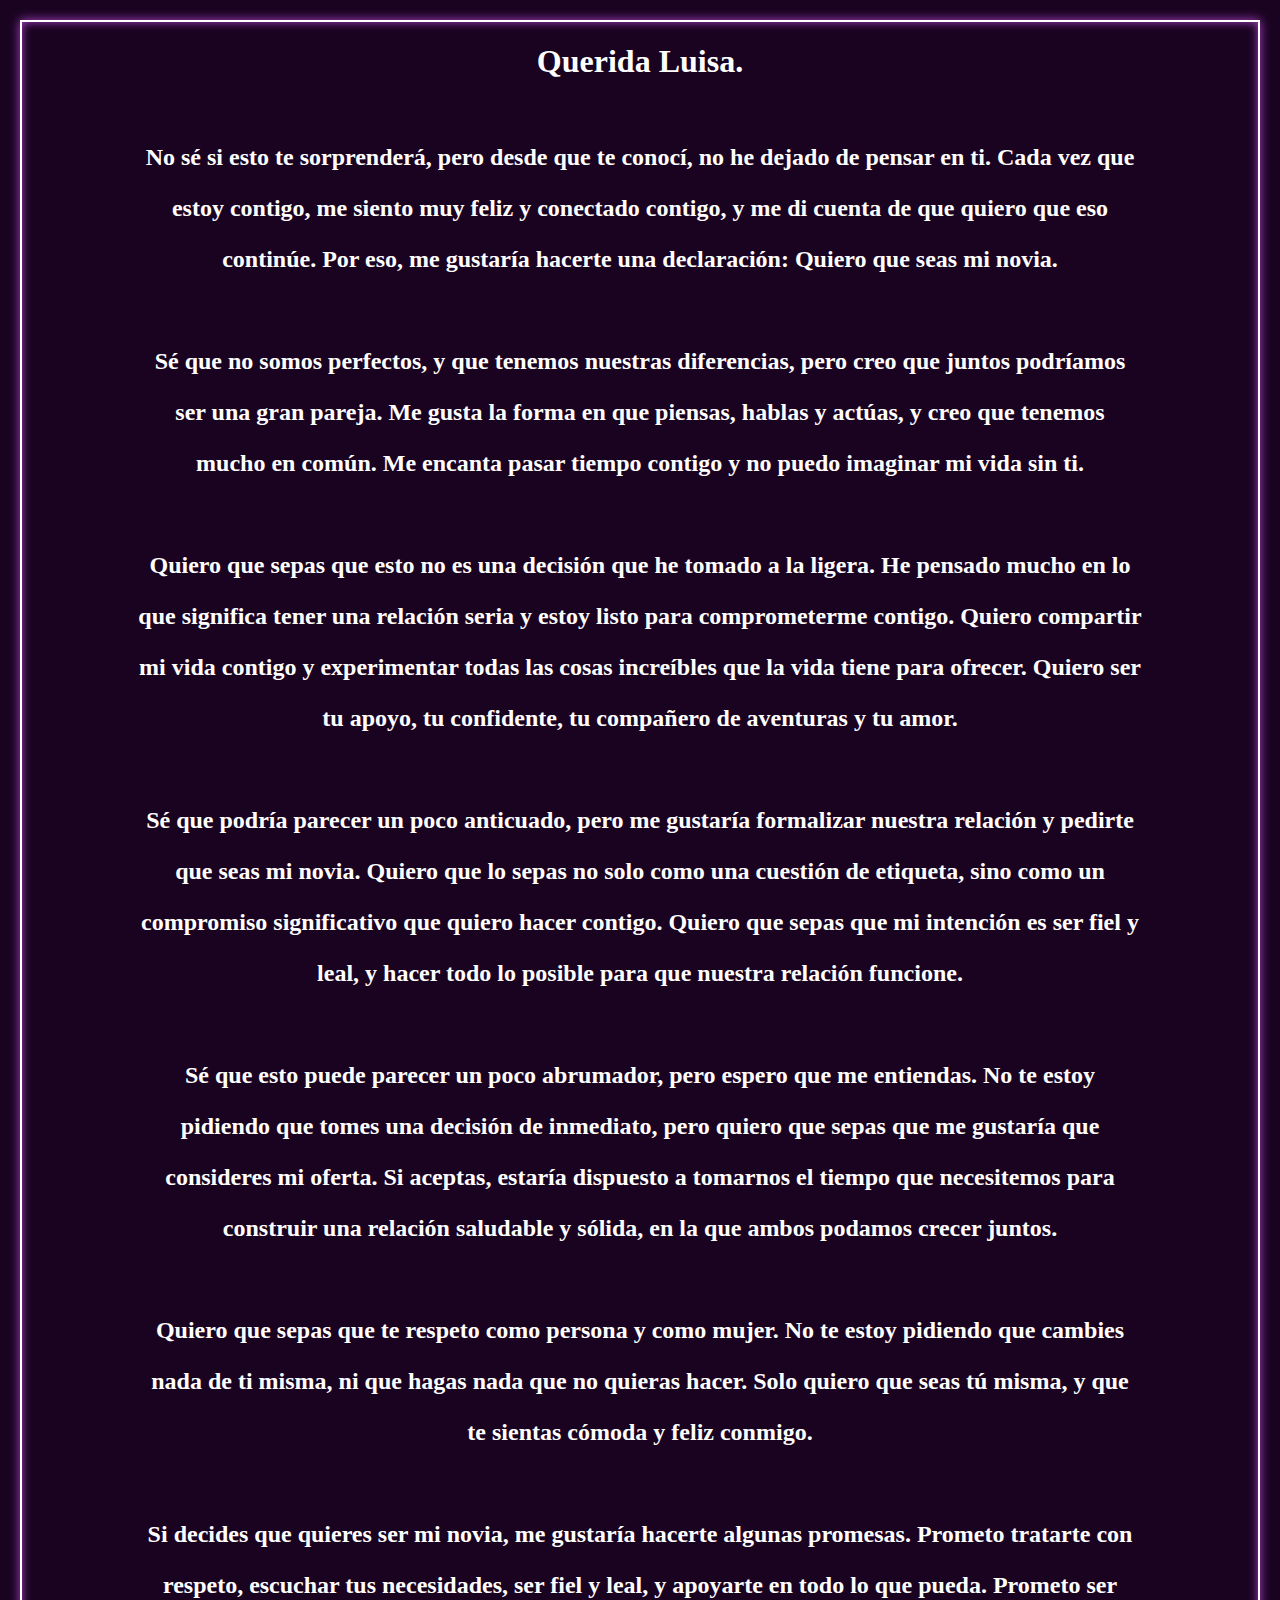
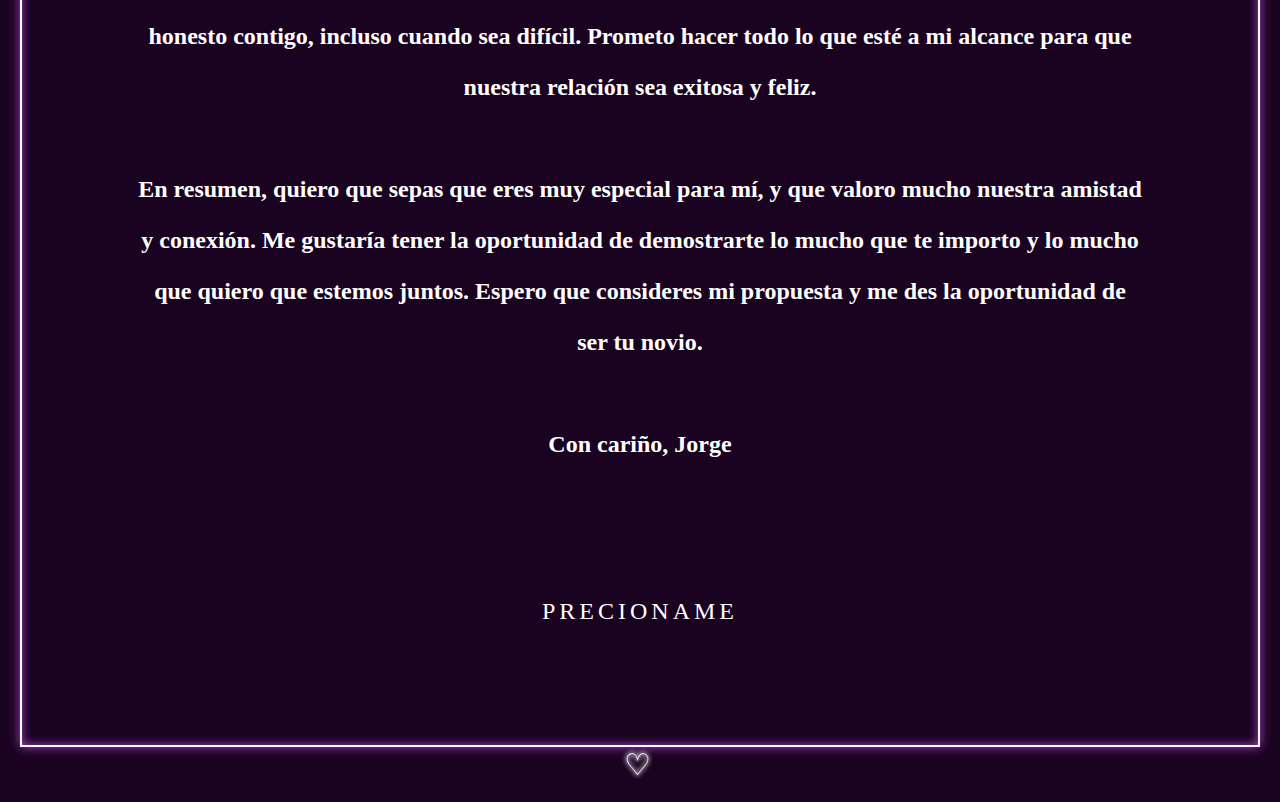
<file: index.html>
<!DOCTYPE html>
<html lang="es">
<head>
    <meta charset="UTF-8">
    <meta http-equiv="X-UA-Compatible" content="IE=edge">
    <meta name="viewport" content="width=device-width, initial-scale=1.0">
    <title>tu</title>
    <link rel="shortcut icon" href="/icon.png">
    <link rel="stylesheet" href="estilo.css">
</head>
<body>
<div class="container">
    <h1>Querida Luisa.</h1><br>
    <h2>
        <p>No sé si esto te sorprenderá, pero desde que te conocí, no he dejado de pensar en ti. Cada vez que </p>
        <p>estoy contigo, me siento muy feliz y conectado contigo, y me di cuenta de que quiero que eso </p>
        <p>continúe. Por eso, me gustaría hacerte una declaración: Quiero que seas mi novia.</p>
        <br>
        <p>Sé que no somos perfectos, y que tenemos nuestras diferencias, pero creo que juntos podríamos </p>
        <p>ser una gran pareja. Me gusta la forma en que piensas, hablas y actúas, y creo que tenemos </p>
        <p>mucho en común. Me encanta pasar tiempo contigo y no puedo imaginar mi vida sin ti.</p>
        <br>
        <p>Quiero que sepas que esto no es una decisión que he tomado a la ligera. He pensado mucho en lo </p>
        <p>que significa tener una relación seria y estoy listo para comprometerme contigo. Quiero compartir </p>
        <p>mi vida contigo y experimentar todas las cosas increíbles que la vida tiene para ofrecer. Quiero ser </p>
        <p>tu apoyo, tu confidente, tu compañero de aventuras y tu amor.</p>
        <br>
        <p>Sé que podría parecer un poco anticuado, pero me gustaría formalizar nuestra relación y pedirte </p>
        <p>que seas mi novia. Quiero que lo sepas no solo como una cuestión de etiqueta, sino como un </p>
        <p>compromiso significativo que quiero hacer contigo. Quiero que sepas que mi intención es ser fiel y </p>
        <p>leal, y hacer todo lo posible para que nuestra relación funcione.</p>
        <br>
        <p>Sé que esto puede parecer un poco abrumador, pero espero que me entiendas. No te estoy </p>
        <p>pidiendo que tomes una decisión de inmediato, pero quiero que sepas que me gustaría que </p>
        <p>consideres mi oferta. Si aceptas, estaría dispuesto a tomarnos el tiempo que necesitemos para </p>
        <p>construir una relación saludable y sólida, en la que ambos podamos crecer juntos.</p>
        <br>
        <p>Quiero que sepas que te respeto como persona y como mujer. No te estoy pidiendo que cambies </p>
        <p>nada de ti misma, ni que hagas nada que no quieras hacer. Solo quiero que seas tú misma, y que </p>
        <p>te sientas cómoda y feliz conmigo.</p>
        <br>
        <p>Si decides que quieres ser mi novia, me gustaría hacerte algunas promesas. Prometo tratarte con </p>
        <p>respeto, escuchar tus necesidades, ser fiel y leal, y apoyarte en todo lo que pueda. Prometo ser </p>
        <p>honesto contigo, incluso cuando sea difícil. Prometo hacer todo lo que esté a mi alcance para que </p>
        <p>nuestra relación sea exitosa y feliz.</p>
        <br>
        <p>En resumen, quiero que sepas que eres muy especial para mí, y que valoro mucho nuestra amistad </p>
        <p>y conexión. Me gustaría tener la oportunidad de demostrarte lo mucho que te importo y lo mucho </p>
        <p>que quiero que estemos juntos. Espero que consideres mi propuesta y me des la oportunidad de </p>
        <p>ser tu novio.</p>
        
        <br>
        <p>Con cariño, Jorge</p>
 
    </h2>

    <a href="indes.html" class="btn-neon">
        <span id="span1"></span>
        <span id="span2"></span>
        <span id="span3"></span>
        <span id="span4"></span>
        PRECIONAME
    </a>



</div>
<span id="cora">♡</span>
</body>

</html>
</file>
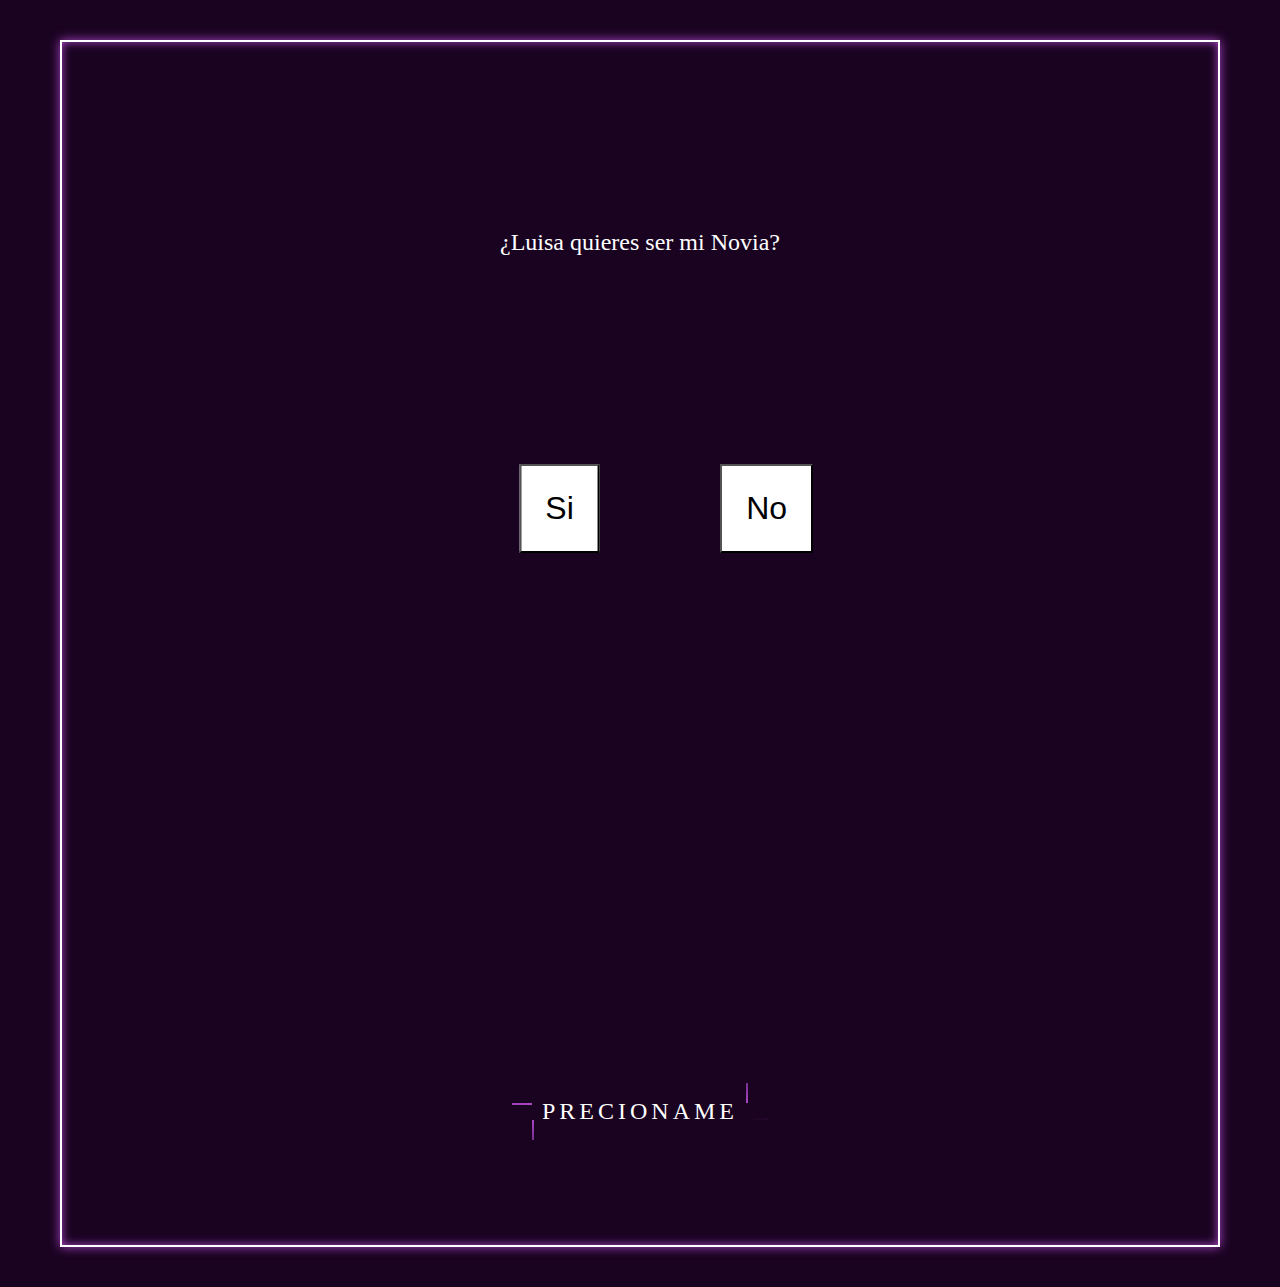
<file: indes.html>
<!DOCTYPE html>
<html lang="es" >
<head>
    <meta charset="UTF-8">
    <meta http-equiv="X-UA-Compatible" content="IE=edge">
    <meta name="viewport" content="width=device-width, initial-scale=1.0">
    <title>tu</title>
    <link rel="shortcut icon" href="/icon.png">
    <link rel="stylesheet" href="estilos.css">
</head>
<body>
<div class="container">
    <div class="pro">
        <p>¿Luisa quieres ser mi Novia?</p>
        <button id="yesBtn">Si</button>
        <button id="noBtn">No</button>
    </div>

    <script src="index.js"></script>
   <a href="index.html" class="btn-neon">
    <span id="span1"></span>
    <span id="span2"></span>
    <span id="span3"></span>
    <span id="span4"></span>
    PRECIONAME
</a>
    
</div>
</body>
</html>
</file>
<file: estilo.css>
body{
    margin: 20px;
    background: #1a0321;
    font-family:Consolas;
    text-align: center;
    color: #fff;
}

.container{
    border: 2px solid white;
    box-shadow: inset 0 0 10px #a945c7, 0 0 10px #a945c7;
    max-width: 10000px;
}

.btn-neon{
    position: relative;
    margin: 101px;
    display: inline-block;
    padding: 15px 30px;
    color: #fff;
    letter-spacing: 4px;
    font-size: 24px;
    text-decoration: none;
    overflow: hidden;
    transition: 0.2s;
}

.btn-neon:hover{
    background: #a945c7;
    box-shadow: 0 0 10px #a945c7, 0 0 40px
    #a945c7, 0 0 80px #a945c7;
    transition-delay: 1s;
}

.btn-neon span{
    position: absolute;
    display: block;
}

#span1{
    top: 0;
    left: -100%;
    width: 100%;
    height: 2px;
    background: linear-gradient(90deg, transparent, #a945c7);
}

.btn-neon:hover #span1{
    left: 100%;
    transition: 1s;
}
#span2{
    top: -100%;
    right: 0;
    width: 2px;
    height: 100%;
    background: linear-gradient(180deg,transparent,#a945c7);
}
.btn-neon:hover #span2{
    top: 100%;
    transition: 1s;
    transition-delay: 0.25s;
}
#span3{
    bottom: 0;
    right: -100%;
    width: 100%;
    height: 2px;
    background: linear-gradient(90deg, transparent, #a945c7);
}

.btn-neon:hover #span3{
    right: 100%;
    transition: 1s;
    transition-delay: 0.5s;
}
#span4{
    bottom: -100%;
    left: 0;
    width: 2px;
    height: 100%;
    background: linear-gradient(360deg,transparent,#a945c7);
}
.btn-neon:hover #span4{
bottom: 100%;
transition: 1s;
transition-delay: 0.75s;
}

#cora{
    letter-spacing: 5px;
    margin: 0px;
    font-size: 30px;
    text-shadow: 0 0 5px white, 0 0 5px white, 0 0 5px white;
    
}

.cora {
    animation: parpadear 1.5s infinite backwards steps(2);
}

@keyframes parpadear {
    to {
        color: gray;
        text-shadow: none;
    }
}
</file>
<file: estilos.css>
p{
    color: #fff;
    font-family:consolas;
}
.container{
    border: 2px solid white;
    box-shadow: inset 0 0 10px #a945c7, 0 0 10px #a945c7;
    max-width: 10000px;
}
*{
    background: #1a0321 ;
    margin: 20px;
}
.pro{
 height: 100vh;
 text-align: center;
}

p{
 font-size: x-large;
 padding: 15%;
}

button{
    font-size: xx-large;
    padding: 0.75em;
    background: white;
}

#yesBtn{
    transform: translate(-100%,0);
}

#noBtn{
    position: absolute;
}
.container{
    text-align: center;
}

.btn-neon{
    position: relative;
    margin: 101px;
    display: inline-block;
    padding: 15px 30px;
    color: #fff;
    letter-spacing: 4px;
    font-size: 24px;
    text-decoration: none;
    overflow: hidden;
    transition: 0.2s;
}

.btn-neon:hover{
    background: #a945c7;
    box-shadow: 0 0 10px #a945c7, 0 0 40px
    #a945c7, 0 0 80px #a945c7;
    transition-delay: 1s;
}

.btn-neon span{
    position: absolute;
    display: block;
}

#span1{
    top: 0;
    left: -100%;
    width: 100%;
    height: 2px;
    background: linear-gradient(90deg, transparent, #a945c7);
}

.btn-neon:hover #span1{
    left: 100%;
    transition: 1s;
}
#span2{
    top: -100%;
    right: 0;
    width: 2px;
    height: 100%;
    background: linear-gradient(180deg,transparent,#a945c7);
}
.btn-neon:hover #span2{
    top: 100%;
    transition: 1s;
    transition-delay: 0.25s;
}
#span3{
    bottom: 0;
    right: -100%;
    width: 100%;
    height: 2px;
    background: linear-gradient(90deg, transparent, #a945c7);
}

.btn-neon:hover #span3{
    right: 100%;
    transition: 1s;
    transition-delay: 0.5s;
}
#span4{
    bottom: -100%;
    left: 0;
    width: 2px;
    height: 100%;
    background: linear-gradient(360deg,transparent,#a945c7);
}
.btn-neon:hover #span4{
bottom: 100%;
transition: 1s;
transition-delay: 0.75s;
}
</file>
